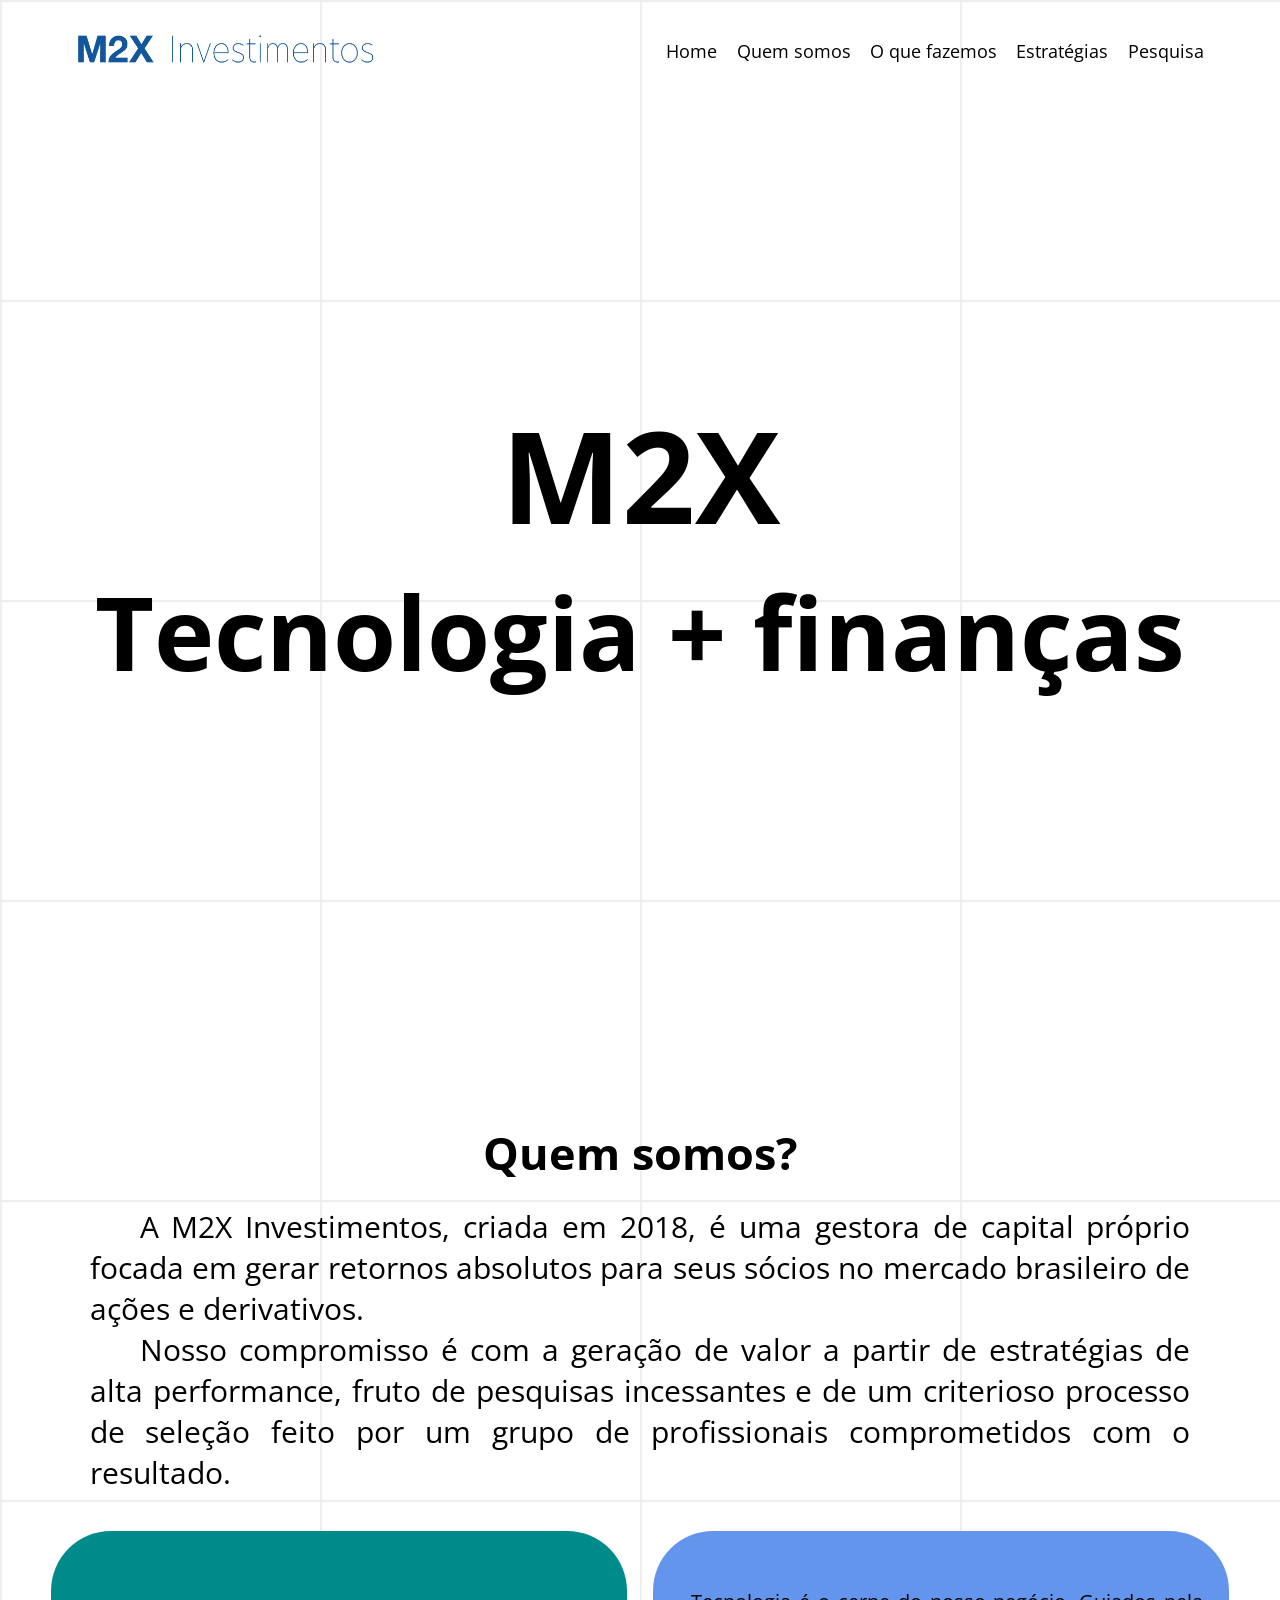
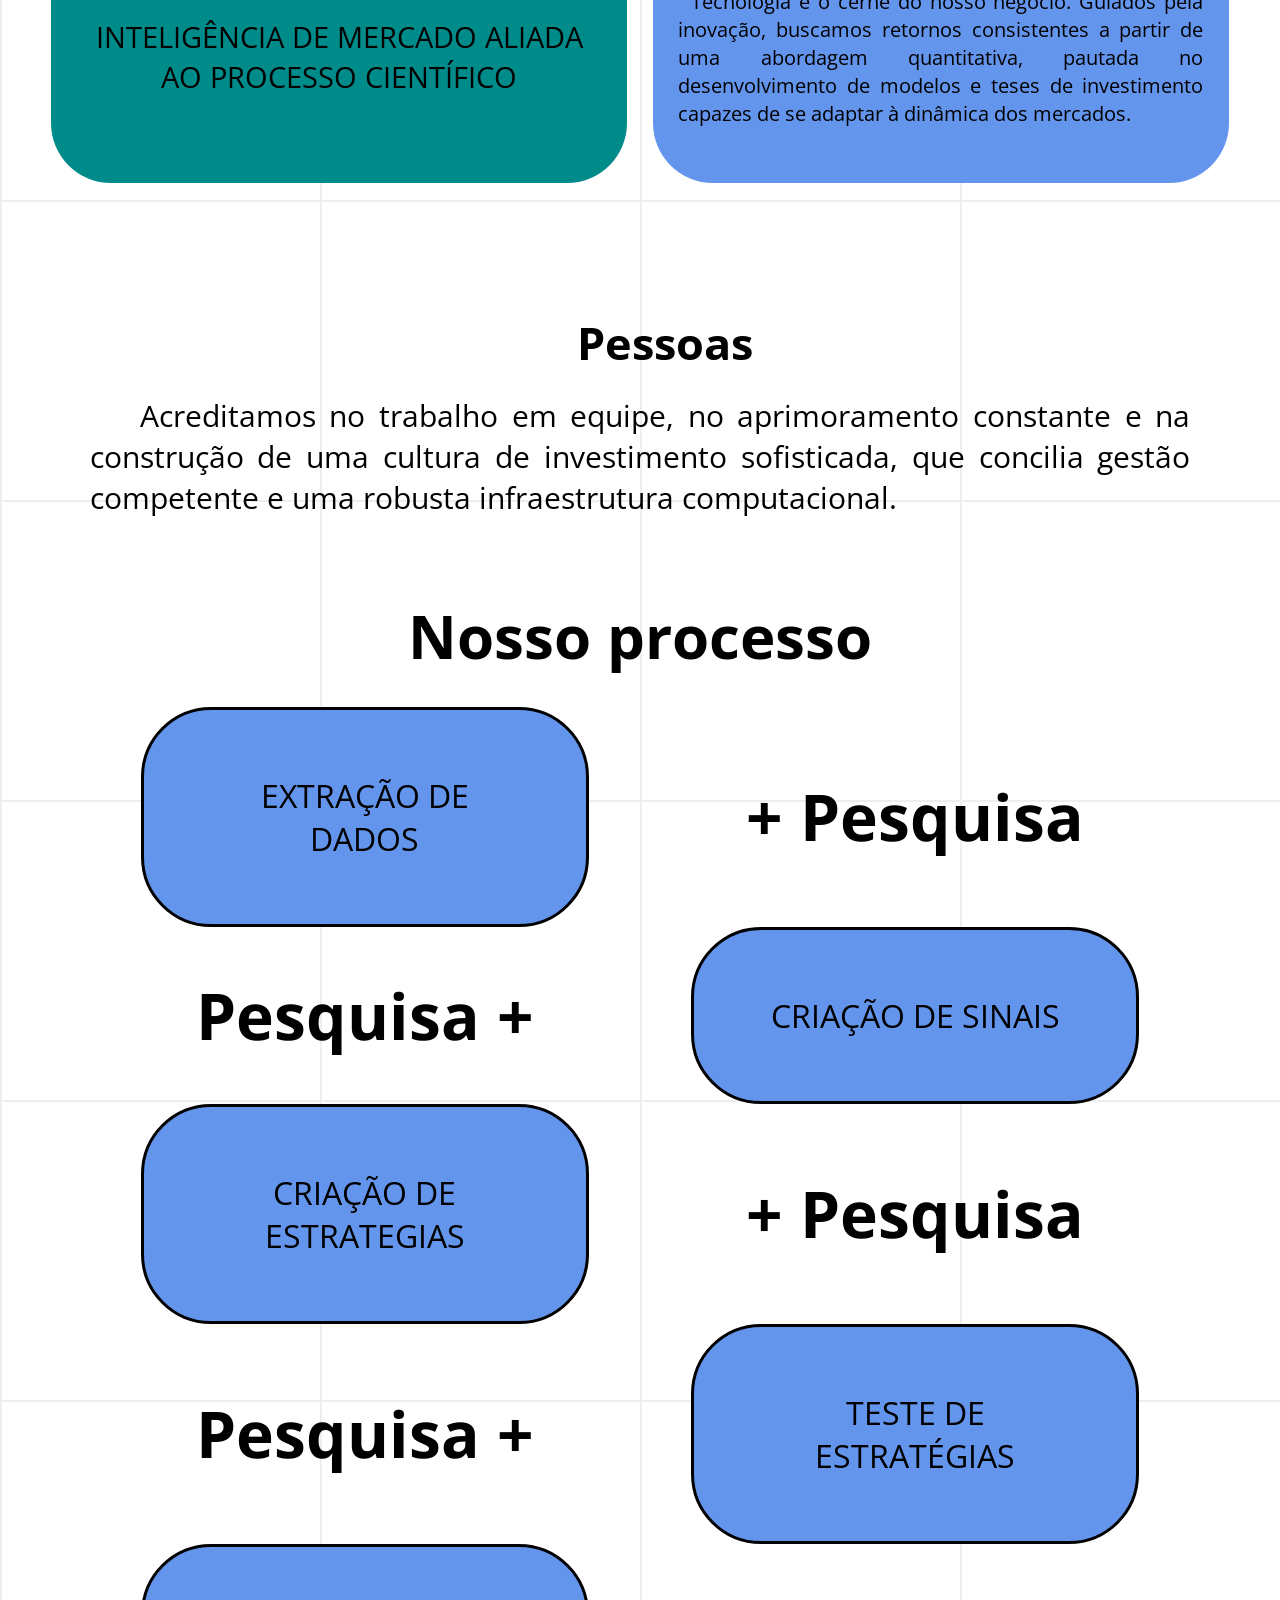
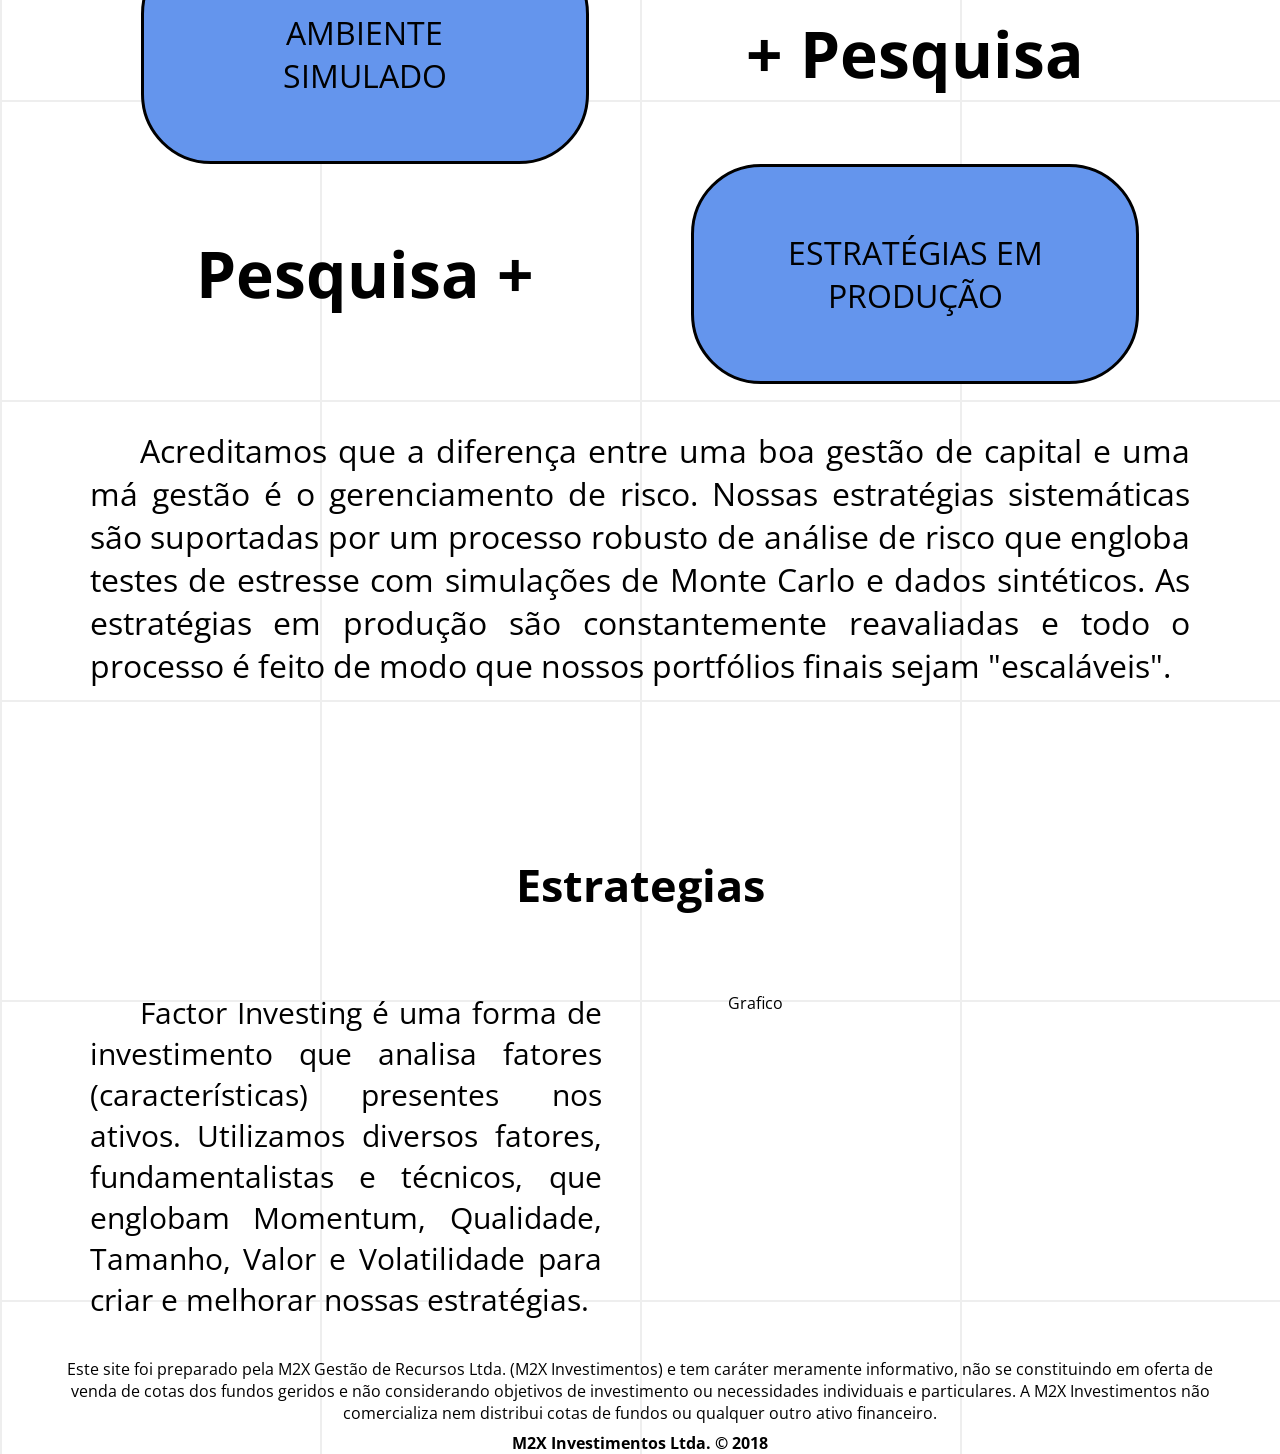
<file: index.html>
<!DOCTYPE html>
<html lang="pt-br">
<head>
    <meta charset="UTF-8">
    <meta http-equiv="X-UA-Compatible" content="IE=edge">
    <title>M2X Investimentos</title>

    <link rel="stylesheet" href="./css/style.css">
    <link rel="stylesheet" href="https://cdnjs.cloudflare.com/ajax/libs/animate.css/4.1.1/animate.min.css">  

</head>
<body>

    <div class="container">

        <header>

                <div class="logo">
                   <img src="./img/M2X_Assinatura Tipográfica Horizontal Completa (5).png" width="350px" height="80px">
                </div>

                <nav class="nav">
                    <ul id="links">
                        <li><a href="#comeco">Home</a></li>
                        <li><a href="#about">Quem somos</a></li>
                        <li><a href="#processo">O que fazemos</a></li>
                        <li><a href="#estrategiaGrafico">Estratégias</a></li>
                        <li>Pesquisa</li>

                    </ul>

                    <div id="botaoHamburger">
                        <img src="./img/outline_reorder_black_48dp.png">
                    </div>
                </nav>

        </header>
        

        <main id="comeco">

            <section id="home">

                    <div id="TituloPrincipal">
                        <h1 id="TituloParte1" class="animate__animated animate__fadeInDownBig">M2X</h1>
                        <h1 id="TituloParte2" class="animate__animated animate__fadeIn">Tecnologia + finanças</h1>
                    </div>

            </section>
            
            <section id="about">

                <div id="texto">

                    <h1 class="TituloInterno">Quem somos?</h1>
                    <p>
                        A M2X Investimentos, criada em 2018, é uma gestora de capital próprio focada em gerar retornos absolutos para seus sócios no mercado brasileiro de ações e derivativos.
                    </p>

                    <p>
                        Nosso compromisso é com a geração de valor a partir de estratégias de alta performance, fruto de pesquisas incessantes e de um criterioso processo de seleção feito por um grupo de profissionais comprometidos com o resultado.
                    </p>

                </div>

                <div id="card1">
                    <p>
                        INTELIGÊNCIA DE MERCADO ALIADA AO PROCESSO CIENTÍFICO 
                    </p>

                </div>

                <div id="card2">
                    <p>
                        Tecnologia é o cerne do nosso negócio. Guiados pela inovação, buscamos retornos consistentes a partir de uma abordagem quantitativa, pautada no desenvolvimento de modelos e teses de investimento capazes de se adaptar à dinâmica dos mercados.
                    </p>
                </div>
                
            </section>

            <section id="work">

                <div id="pessoas">

                    <h1 class="TituloInterno">Pessoas</h1>
                    <p> 
                        Acreditamos no trabalho em equipe, no aprimoramento constante e na construção de uma cultura de investimento sofisticada, que concilia gestão competente e uma robusta infraestrutura computacional.
                    </p>

                          
                </div>

                <div id="processo">

                    <h1 id="h1processo" class="TituloInterno">Nosso processo</h1>  

                    <p id="dados">
                        EXTRAÇÃO DE DADOS 
                    </p>

                    <h1 id="mais1">+ Pesquisa</h1>

                    <p id="sinais">
                        CRIAÇÃO DE SINAIS
                    </p>
                    
                    <h1 id="mais2">Pesquisa +</h1>

                    <p id="estrategias">
                        CRIAÇÃO DE ESTRATEGIAS
                    </p>
                    
                    <h1 id="mais3">+ Pesquisa</h1>

                    <p id="testeEstrategias">
                        TESTE DE ESTRATÉGIAS
                    </p>
                    
                    <h1 id="mais4">Pesquisa +</h1>

                    <p id="simulado">
                        AMBIENTE SIMULADO
                    </p>

                    <h1 id="mais5">+ Pesquisa</h1>

                    <p id="producao">
                        ESTRATÉGIAS EM PRODUÇÃO
                    </p>

                    <h1 id="mais6">Pesquisa +</h1>

                  
                <p id="textoprocesso">
                    Acreditamos que a diferença entre uma boa gestão de capital e uma má gestão é o gerenciamento de risco. Nossas estratégias sistemáticas são suportadas por um processo robusto de análise de risco que engloba testes de estresse com simulações de Monte Carlo e dados sintéticos. As estratégias em produção são constantemente reavaliadas e todo o processo é feito de modo que nossos portfólios finais sejam "escaláveis".
                </p>
                </div>
                
            </section>

            
            <section id="estrategiaGrafico">


                  <h1 id="estrategiaGraficoH1">Estrategias</h1>
         
                            

                  <p id="estrategiaGraficoTexto">
                    Factor Investing é uma forma de investimento que analisa fatores (características) presentes nos ativos. Utilizamos diversos fatores, fundamentalistas e técnicos, que englobam Momentum, Qualidade, Tamanho, Valor e Volatilidade para criar e melhorar nossas estratégias.
                  </p>
                  <p id="estrategiaGraficoGrafico">
                      Grafico
                  </p>
                 
            </section>
            
        </main>

        <footer>
            <p>Este site foi preparado pela M2X Gestão de Recursos Ltda. (M2X Investimentos) e tem caráter meramente informativo, não se constituindo em oferta de venda de cotas dos fundos geridos e não considerando objetivos de investimento ou necessidades individuais e particulares. A M2X Investimentos não comercializa nem distribui cotas de fundos ou qualquer outro ativo financeiro.</p>

            <p id="M2X"><b>M2X Investimentos Ltda. © 2018</b></p>
        </footer>

    </div>
  
</body>
</html>
</file>
<file: css/style.css>
/*------------------- Configurações ---------------------*/
@import url('https://fonts.googleapis.com/css2?family=Open+Sans:ital@0;1&display=swap');

*{margin: 0;padding: 0;box-sizing: border-box;outline:0;font-family: 'Open Sans', sans-serif;}


html{
    scroll-behavior: smooth;
}
 
html,body{
    width: 100%;
    height: 100%;
}
body {
background-color:#ffffff;
background-image:linear-gradient(to right, #eeeeee 2px, transparent 1px),repeating-linear-gradient(#eeeeee,#eeeeee 2px, transparent 2px,transparent 33.33%);
background-size: 25%;

}

a { color: inherit; } 
a:link 
{ 
 text-decoration:none;
}

/*-------------------Versão desktop ---------------------*/

#botaoHamburger{
    display: none;
}

ul li{
    display: inline;
    padding: 0.4em;
   
}

.container{
    margin: 0vh 4vw;/*Margem em cima e nas laterais*/
    display: grid;
    grid-template-columns: 1fr 1fr;
    grid-template-areas: 
          "header header" /*Primeira linha*/
          "main main"
          "footer footer"
    ;
}

header{
    grid-area: header;
    display: grid;
    padding-top: 1vh;
    grid-template-columns: 1fr 4fr;
    font-size: 18px;
}


.nav{
    text-align: right;
    margin-top: auto;
    margin-bottom: auto;
    margin-right: 1em;
    
}

#botaoHamburger{
    display: none;
}

main{
    grid-area: main;
    display: grid; /*O margin auto só funciona no grid*/
    grid-template-columns: 1fr 1fr;
    grid-template-rows:100vh;
    grid-row-gap: 10vh;
    grid-template-areas: 
          "home home" /*Primeira linha*/
          "about about"
          "work work"
          "estrategiaGrafico estrategiaGrafico"
    ;
 
}

#home{
    display: grid;
    grid-area: home;
    align-items: center;
}

#TituloPrincipal{
   text-align: center;
}


#TituloParte1{
    font-size: 10vw;
}


#TituloParte2{
    font-size: 8vw;
}

#about{
    grid-area: about;
    display: grid;
    grid-template-columns: 1fr 1fr;
    grid-template-areas: 
          "texto texto" /*Primeira linha*/
          "card1 card2"
    ;
}

#texto p{
    text-indent:50px;
}

#texto{
    grid-area: texto;
    display: grid;
    font-size: 30px;
    justify-items: center;
    text-align: justify;
    padding: 3vw;
}


#card1{
    display: grid;
    grid-area: card1;
    background-color: darkcyan;
    margin-right: 1vw;
    font-size: 2.3vw;
    height: 28vh;
    border-radius: 60px;
}

#card2{
    display: grid;
    grid-area: card2;
    background-color:cornflowerblue;
    margin-left: 1vw;
    font-size: 1.6vw;
    height: 28vh;
    border-radius: 60px;
}

#card1 p {
    margin: auto;
    padding: 2vw;
    text-align: center;
}

#card2 p {
    margin: auto;
    text-align: justify;
    padding: 2vw;
    text-indent:1vw;
}



#work{
    display: grid;
    grid-area: work;


    grid-template-columns: 1fr 1fr;

    grid-template-areas: 
          "pessoas pessoas" /*Primeira linha*/
          "processo processo"
    ;

    font-size: 30pt;

    justify-items: center;
}


#processo{
    display: grid;
    grid-area: processo;
    grid-template-columns: 1fr 1fr;
    padding: 3vw;
    justify-items: center;
    align-items: center;
    grid-template-areas:
          "h1processo h1processo"
          "dados mais1" /*Primeira linha*/
          "mais2 sinais"
          "estrategias mais3"
          "mais4 testeEstrategias"
          "simulado mais5"
          "mais6 producao"
          "textoprocesso textoprocesso"
    ;

}

#h1processo{
    display: grid;
    grid-area: h1processo;
    text-align: center;
}

#pessoas{
    display: grid;
    grid-area: pessoas;
    text-align: justify;
    font-size: 30px;
    text-indent:50px;
    padding: 3vw;
}
#pessoas h1{
    text-align: center;
}

#mais1{
    grid-area: mais1;
    font-size: 5vw;
}

#mais2{
    grid-area: mais2;
    font-size: 5vw;
}

#mais3{
    grid-area: mais3;
    font-size: 5vw;
}

#mais4{
    grid-area: mais4;
    font-size: 5vw;
}

#mais5{
    grid-area: mais5;
    font-size: 5vw;
}

#mais6{
    grid-area: mais6;
    font-size: 5vw;
}

#dados,#sinais,#estrategias,#testeEstrategias,#simulado,#producao{
    display: grid;
    margin: auto;
    text-align: center;
    background-color:cornflowerblue;
    padding: 2em;
    border-radius: 70px;
    border: 3px solid black;
    font-size: 2.5vw;
    width: 35vw;   
}

#dados{
    grid-area: dados;
}

#sinais{
    grid-area: sinais;
}

#estrategias{
    grid-area: estrategias;   

}

#testeEstrategias{
    grid-area: testeEstrategias;

}

#simulado{
    grid-area: simulado;
}

#producao{
    grid-area: producao;
}

#textoprocesso{
    grid-area: textoprocesso;
    text-indent:50px;
    margin-top: 5vh;
    text-align: justify;
    font-size: 2rem;
}

footer{
    grid-area: footer;
    text-align: center;
    font-size: 1rem;
}

#M2X{
    text-align: center;
    margin-top: 0.5em;
}

.TituloInterno{
    margin-bottom: 0.5em;
}

#estrategiaGrafico{
    display: grid;
    grid-area: estrategiaGrafico;
    grid-template-columns: 1fr 1fr;

    grid-template-areas:
    "estrategiaGraficoH1 estrategiaGraficoH1"
    ". estrategiaGraficoTexto"
    "estrategiaGraficoGrafico ."
   ;
   
   
}

#estrategiaGraficoH1{
    display: grid;
    grid-area: estrategiaGraficoH1;
    text-align: center;
    padding: 3vw;
    font-size: 45px;
}

#estrategiaGraficoTexto{

    font-size: 30px;
    text-indent:50px;
    padding: 3vw;
    text-align: justify;
}
#estrategiaGraficoGrafico{

    text-indent:50px;
    padding: 3vw;
}


/*-------------------Versão mobile ---------------------*/

@media only screen and (min-width:400px) and (max-width:1056px) {

    #botaoHamburger{
            display: block;
    }

    #links{
        display:none;
    }
   
}
</file>
